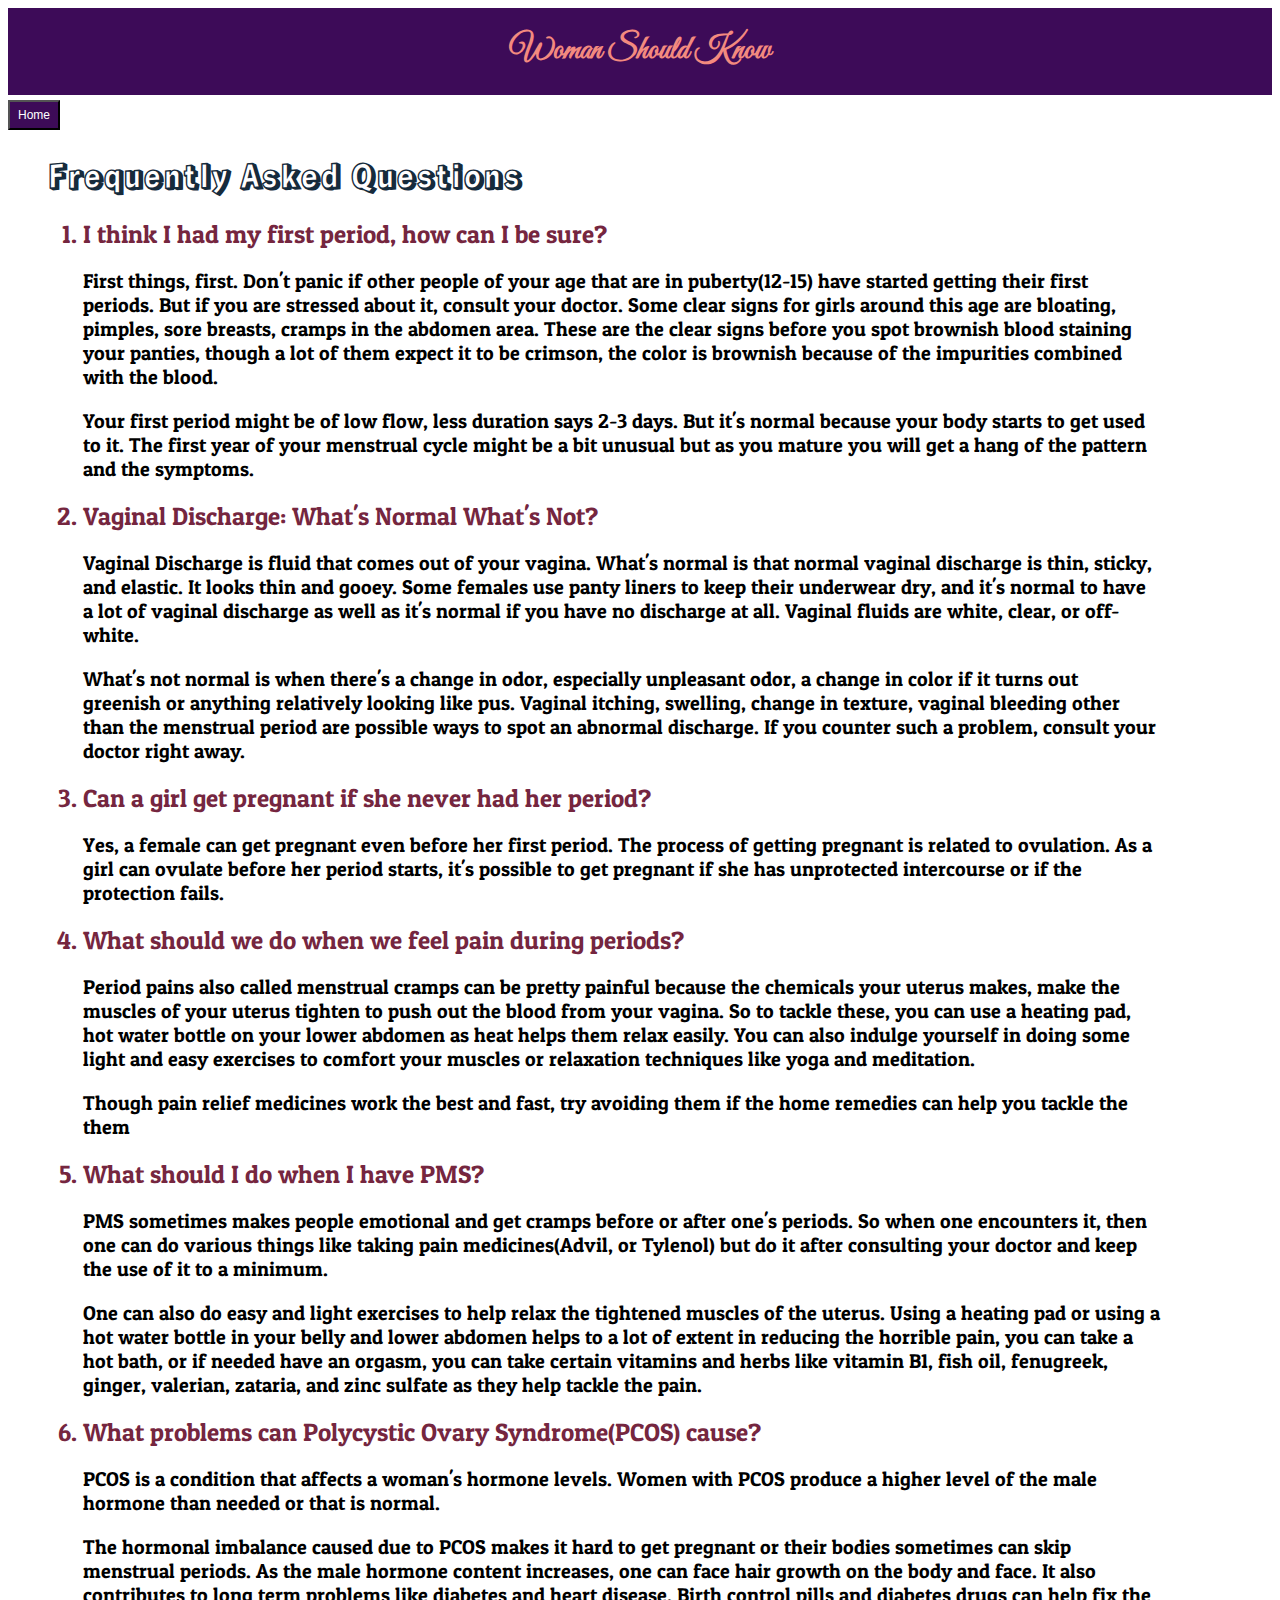
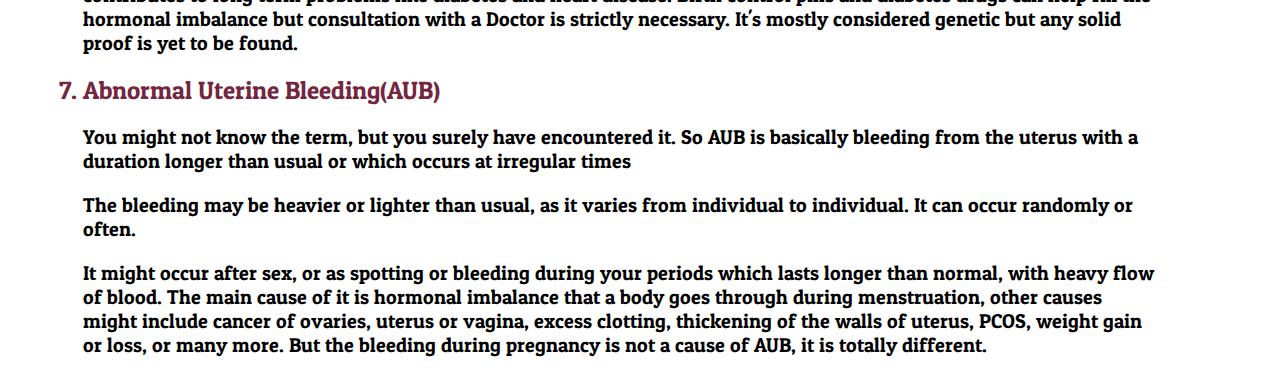
<file: periods.html>
<!DOCTYPE html>
<html>
<head>
	<title>Periods</title>
	<link rel="stylesheet" type="text/css" href="periodstyle.css">
</head>
<body>
	<div class="heading">
		<h1 class="title"><link href="https://fonts.googleapis.com/css2?family=Great+Vibes&display=swap" rel="stylesheet">Woman Should Know</h1>
	</div>
	</div><button>
 	<a href="index.html">Home</a></button>
 	<div class="content">
 		<h1 class="fq"><link href="https://fonts.googleapis.com/css2?family=Great+Vibes&family=Rampart+One&display=swap" rel="stylesheet">Frequently Asked Questions</h1>
 		<ol><link href="https://fonts.googleapis.com/css2?family=Balsamiq+Sans&family=Patua+One&display=swap" rel="stylesheet">
 			<li>I think I had my first period, how can I be sure?</li>
 			<p>First things, first. Don't panic if other people of your age that are in puberty(12-15) have started getting their first periods.
      But if you are stressed about it, consult your doctor.
     Some clear signs for girls around this age are bloating, pimples, sore breasts, cramps in the abdomen area. These are the clear signs before you spot brownish blood staining your panties, though a lot of them expect it to be crimson, the color is brownish because of the impurities combined with the blood.</p>
     <p>Your first period might be of low flow, less duration says 2-3 days. But it's normal because your body starts to get used to it. The first year of your menstrual cycle might be a bit unusual but as you mature you will get a hang of the pattern and the symptoms.</p>
     <li>Vaginal Discharge: What's Normal What's Not?</li>
     <p>Vaginal Discharge is fluid that comes out of your vagina.
      What's normal is that normal vaginal discharge is thin, sticky, and elastic. It looks thin and gooey. Some females use panty liners to keep their underwear dry, and it's normal to have a lot of vaginal discharge as well as it's normal if you have no discharge at all. Vaginal fluids are white, clear, or off-white.</p>
      <p>What's not normal is when there's a change in odor, especially unpleasant odor, a change in color if it turns out greenish or anything relatively looking like pus. Vaginal itching, swelling, change in texture, vaginal bleeding other than the menstrual period are possible ways to spot an abnormal discharge. If you counter such a problem, consult your doctor right away.</p>
      <li>Can a girl get pregnant if she never had her period?</li>
      <p>Yes, a female can get pregnant even before her first period.
      The process of getting pregnant is related to ovulation. As a girl can ovulate before her period starts, it's possible to get pregnant if she has unprotected intercourse or if the protection fails.</p>
      <li>What should we do when we feel pain during periods?</li>
      <p>Period pains also called menstrual cramps can be pretty painful because the chemicals your uterus makes, make the muscles of your uterus tighten to push out the blood from your vagina. So to tackle these, you can use a heating pad, hot water bottle on your lower abdomen as heat helps them relax easily. You can also indulge yourself in doing some light and easy exercises to comfort your muscles or relaxation techniques like yoga and meditation.</p>
      <p>Though pain relief medicines work the best and fast, try avoiding them if the home remedies can help you tackle the them</p>
      <li>What should I do when I have PMS?</li>
      <p>PMS sometimes makes people emotional and get cramps before or after one's periods.
       So when one encounters it, then one can do various things like taking pain medicines(Advil, or Tylenol) but do it after consulting your doctor and keep the use of it to a minimum.</p>
     <p>One can also do easy and light exercises to help relax the tightened muscles of the uterus.
      Using a heating pad or using a hot water bottle in your belly and lower abdomen helps to a lot of extent in reducing the horrible pain, you can take a hot bath, or if needed have an orgasm, you can take certain vitamins and herbs like vitamin B1, fish oil, fenugreek, ginger, valerian, zataria, and zinc sulfate as they help tackle the pain.</p>
      <li>What problems can Polycystic Ovary Syndrome(PCOS) cause?</li>
      <p>PCOS is a condition that affects a woman's hormone levels. Women with PCOS produce a higher level of the male hormone than needed or that is normal.</p>
      <p>The hormonal imbalance caused due to PCOS makes it hard to get pregnant or their bodies sometimes can skip menstrual periods. As the male hormone content increases, one can face hair growth on the body and face. It also contributes to long term problems like diabetes and heart disease. Birth control pills and diabetes drugs can help fix the hormonal imbalance but consultation with a Doctor is strictly necessary. It's mostly considered genetic but any solid proof is yet to be found.</p>
      <li>Abnormal Uterine Bleeding(AUB)</li>
      <p>You might not know the term, but you surely have encountered it.
       So AUB is basically bleeding from the uterus with a duration longer than usual or which occurs at irregular times</p>
       <p>The bleeding may be heavier or lighter than usual, as it varies from individual to individual. It can occur randomly or often.</p>
       <p>It might occur after sex, or as spotting or bleeding during your periods which lasts longer than normal, with heavy flow of blood. The main cause of it is hormonal imbalance that a body goes through during menstruation, other causes might include cancer of ovaries, uterus or vagina, excess clotting, thickening of the walls of uterus, PCOS, weight gain or loss, or many more.
       But the bleeding during pregnancy is not a cause of AUB, it is totally different.
</p>

 			
 		</ol>
 	</div>

</body>
</html>
</file>
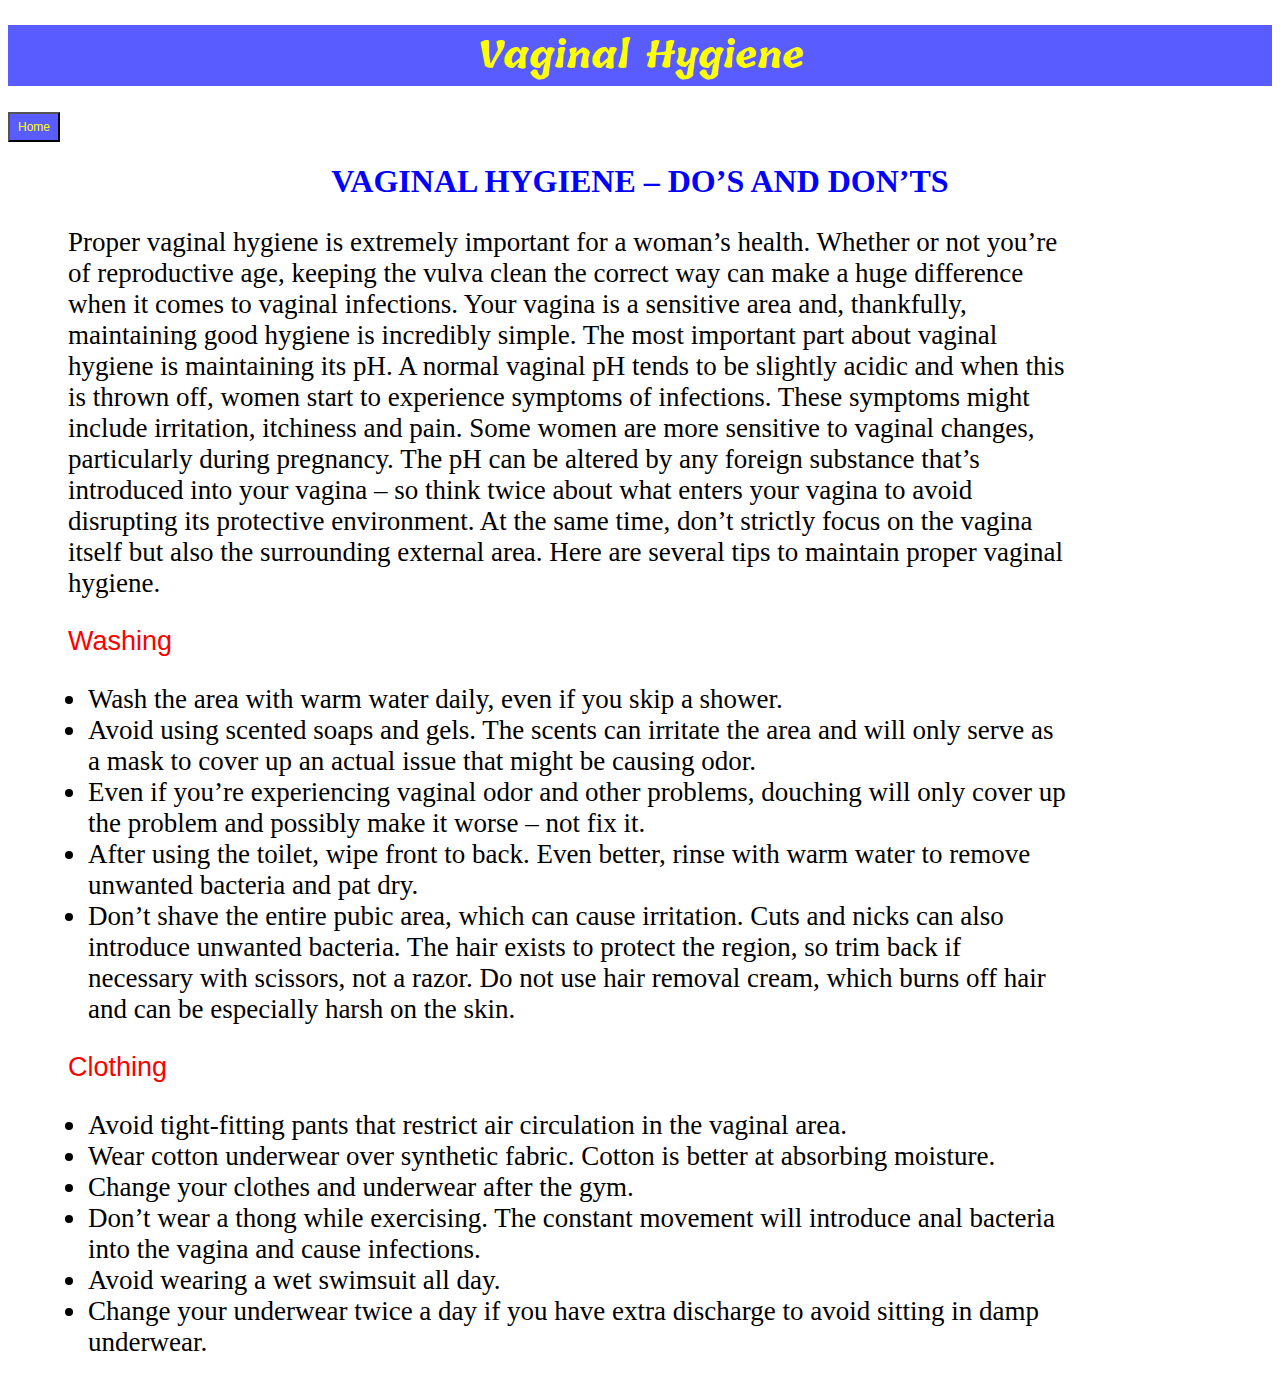
<file: vh.html>
<!DOCTYPE html>
<html>
<head>
	<title>Vaginal Hygiene</title>
	<link rel="stylesheet" type="text/css" href="vhstyle.css">
</head>
<body>
	<div class="heading">
		<h1 class="title"><link href="https://fonts.googleapis.com/css2?family=Tillana&display=swap" rel="stylesheet">Vaginal Hygiene</h1>
	</div>
	<button> <a href="index.html">Home</a> </button>
	<div>
		<h1 style="text-align: center; color: blue;">VAGINAL HYGIENE – DO’S AND DON’TS</h1>
		<p>Proper vaginal hygiene is extremely important for a woman’s health. Whether or not you’re of reproductive age, keeping the vulva clean the correct way can make a huge difference when it comes to vaginal infections. Your vagina is a sensitive area and, thankfully, maintaining good hygiene is incredibly simple.

        The most important part about vaginal hygiene is maintaining its pH. A normal vaginal pH tends to be slightly acidic and  when this is thrown off, women start to experience symptoms of infections. These symptoms might include irritation, itchiness and pain. Some women are more sensitive to vaginal changes, particularly during pregnancy.

       The pH can be altered by any foreign substance that’s introduced into your vagina – so think twice about what enters your vagina to avoid disrupting its protective environment. At the same time, don’t strictly focus on the vagina itself but also the surrounding external area. Here are several tips to maintain proper vaginal hygiene.</p>
       <p style="font-family: Arial; color: red;">Washing</p>
       <ul><li>Wash the area with warm water daily, even if you skip a shower.</li>
   <li>Avoid using scented soaps and gels. The scents can irritate the area and will only serve as a mask to cover up an actual issue that might be causing odor.</li>
   <li>Even if you’re experiencing vaginal odor and other problems, douching will only cover up the problem and possibly make it worse – not fix it.</li>
  <li> After using the toilet, wipe front to back. Even better, rinse with warm water to remove unwanted bacteria and pat dry.</li>
   <li>Don’t shave the entire pubic area, which can cause irritation. Cuts and nicks can also introduce unwanted bacteria. The hair exists to protect the region, so trim back if necessary with scissors, not a razor. Do not use hair removal cream, which burns off hair and can be especially harsh on the skin.</li></ul>
   <p style="font-family: Arial; color: red">Clothing</p>
   <ul><li>Avoid tight-fitting pants that restrict air circulation in the vaginal area.</li>
 <li>Wear cotton underwear over synthetic fabric. Cotton is better at absorbing moisture.</li>
  <li> Change your clothes and underwear after the gym.</li>
  <li> Don’t wear a thong while exercising. The constant movement will introduce anal bacteria into the vagina and cause infections.</li>
  <li> Avoid wearing a wet swimsuit all day.</li>
  <li>Change your underwear twice a day if you have extra discharge to avoid sitting in damp underwear.</li></ul>
	</div>

</body>
</html>
</file>
<file: periodstyle.css>
.body{
	background-color: #9C8CA5;
}
.heading{
	background-color: #3D0B58;
	border-bottom: 2px #3D0B58 solid;
	border-top: 2px #3D0B58 solid;

}
.title{
	color: #F38A7F;
	font-family: 'Great Vibes', cursive;
	text-align: center;

}
button{
	font-size: 12px;
	cursor: pointer;
	display: inline-block;
	background-color: #3D0B58 ;
	text-align: left;
	padding: 6px 8px;
	margin-top: 5px;
}
a{
	text-decoration: none;
	color: white;
}
.fq{
	position: relative;
	left: 40px;
	font-family: 'Rampart One', cursive;
	color: #162B3C;
}
ol{
	font-family: 'Patua One', cursive;
	color: #75263F;

}
li{
	position: relative;
	left: 35px;
	font-size: 25px;
}
p{
	position: relative;
	left: 35px;
	font-size: 20px;
	word-wrap: break-word;
	width: 88%;
	color: black;
}
</file>
<file: vhstyle.css>
.heading{
	background: #595cff;
}

.title{
	font-size: 37px;
	text-align: center;
	font-family: 'Tillana', cursive;
	color: yellow;
}
button{
	font-size: 12px;
	cursor: pointer;
	display: inline-block;
	background-color: #595cff ;
	text-align: left;
	padding: 6px 8px;
	margin-top: 1px;
}
a{
	text-decoration: none;
	color:yellow ;
}
p{
	position: relative;
	left: 60px;
	font-size: 27px;
	width: 80%;
}
li{
	position: relative;
	left: 40px;
	font-size: 27px;
	width: 80%;
}
</file>
